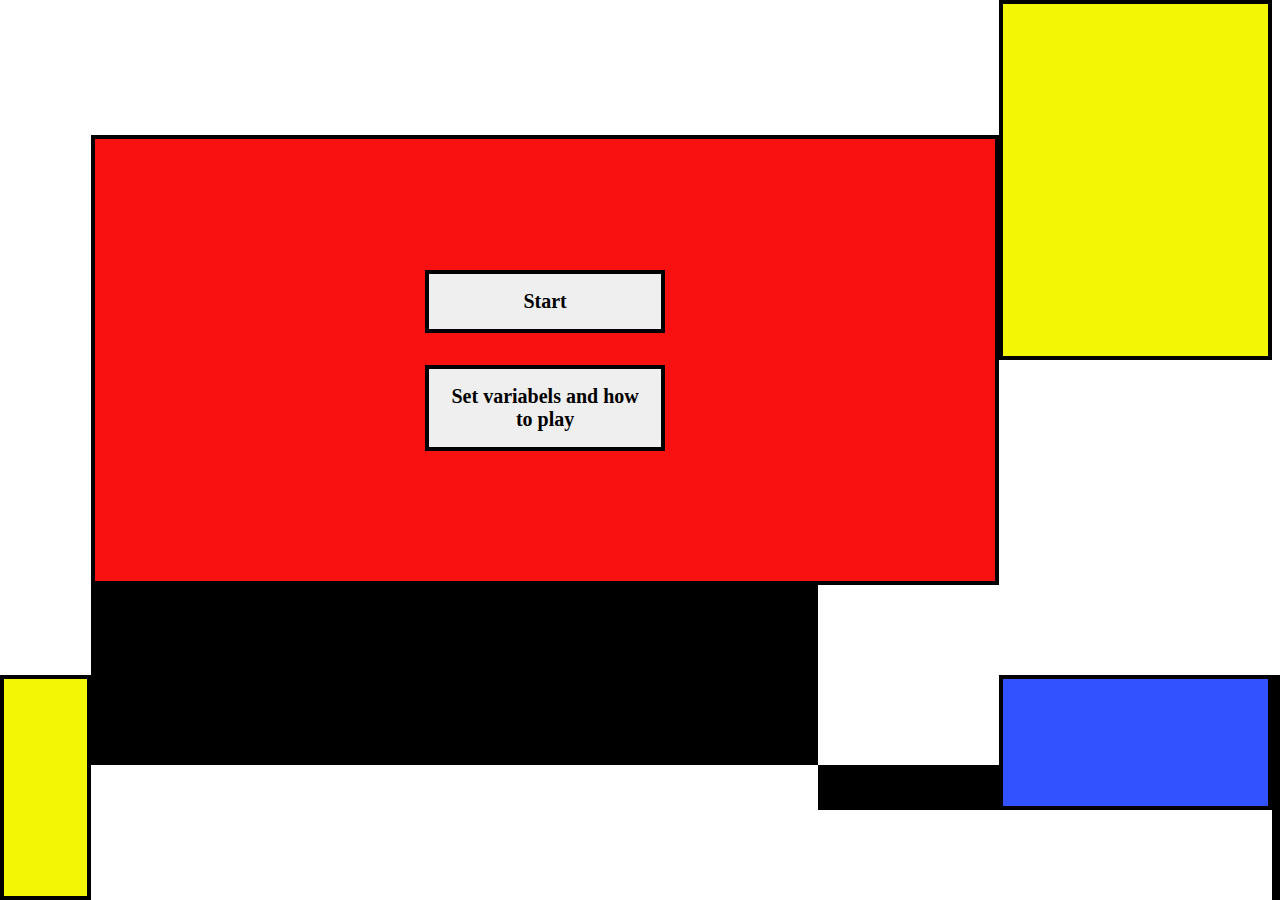
<file: index.html>
<!DOCTYPE html>
<html lang="en">
<head>
    <meta charset="UTF-8">
    <meta http-equiv="X-UA-Compatible" content="IE=edge">
    <meta name="viewport" content="width=device-width, initial-scale=1.0">
    <title>Piet Menu</title>
    <link rel="icon" type="image/x-icon" href="img/pietminerPotra.svg">
    <link rel="stylesheet" href="css/stylesheet.css">
    
</head>
<body>

    <div class="startWrap">
      
        <article class="startOptions">
            <button id="startB"><a href="mainGame.html"><h2 class="start">Start</h2></a> </button>
            <button id="variabelsHowB"><a href="variables.html"><h2>Set variabels and how to play</h2></a> </button>
        </article>
        <div class="colorBlock1"></div>
        <div class="colorBlock2"></div>
        <div class="colorBlock3"></div>
        <div class="colorBlock4"></div>
        <div class="colorBlock5"></div>
        <div class="colorBlock6"></div>
    </div>

</body>
</html>
</file>
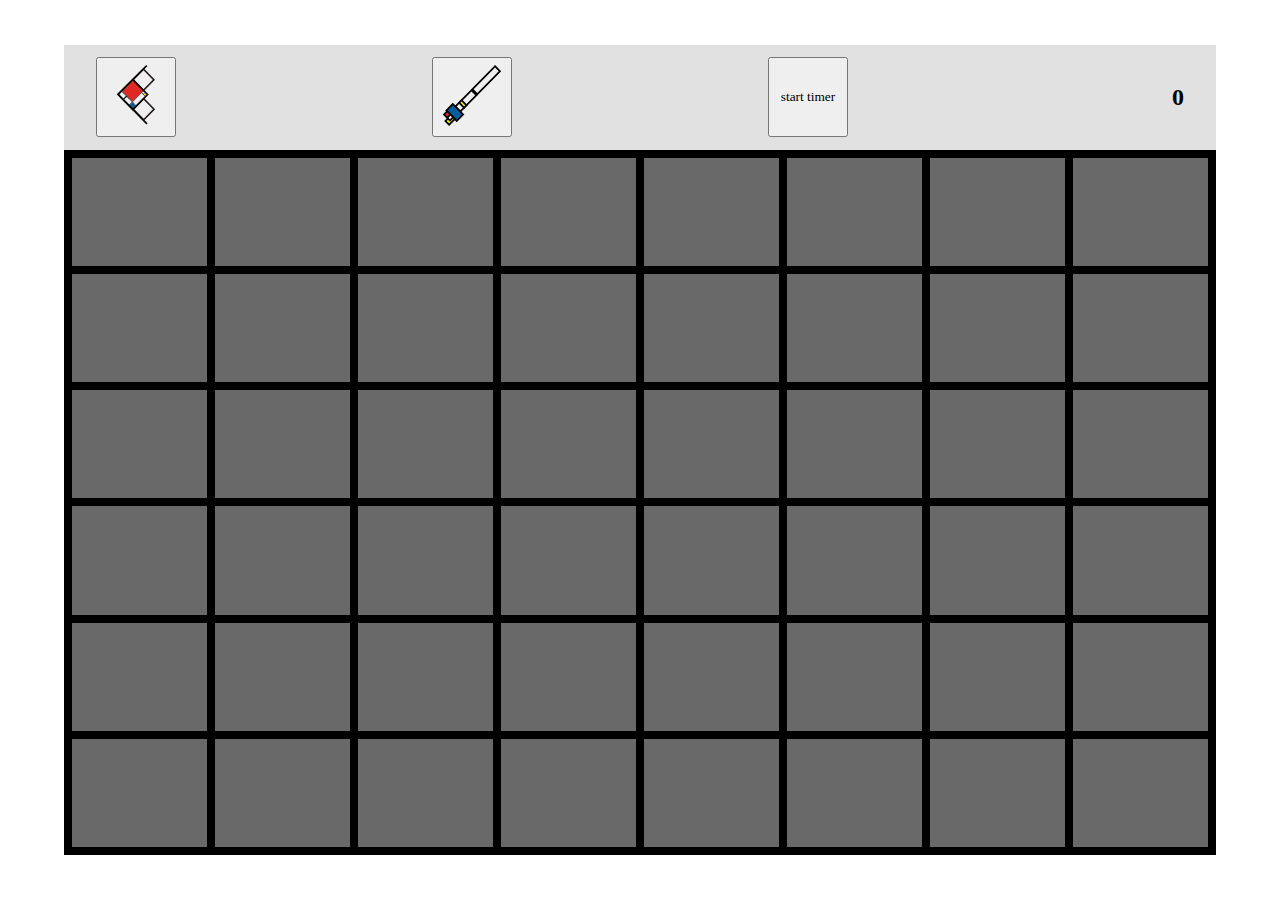
<file: mainGame.html>
<!DOCTYPE html>
<html lang="en">
<head>
    <meta charset="UTF-8">
    <meta http-equiv="X-UA-Compatible" content="IE=edge">
    <meta name="viewport" content="width=device-width, initial-scale=1.0">
    <title>Piet miner</title>
    <link rel="icon" type="image/x-icon" href="img/pietminerPotra.svg">
    <link rel="stylesheet" href="css/stylesheet.css">

    
</head>
<body>
    <div class="gameWrap">

        <main>
            <header>
                <button ><a href="index.html"><img src="img/backPietBigger.svg" alt=""></a></button>
                <button id="brush"><img src="img/brushPiet.svg" alt=""></button>
                <button id="startTimerButton">start timer</button>
                <aside><h2>0</h2></aside>
            </header>
            <article>

            </article>
        </main>
    </div>
    <script src="gameEngine.js"></script>
</body>
</html>
</file>
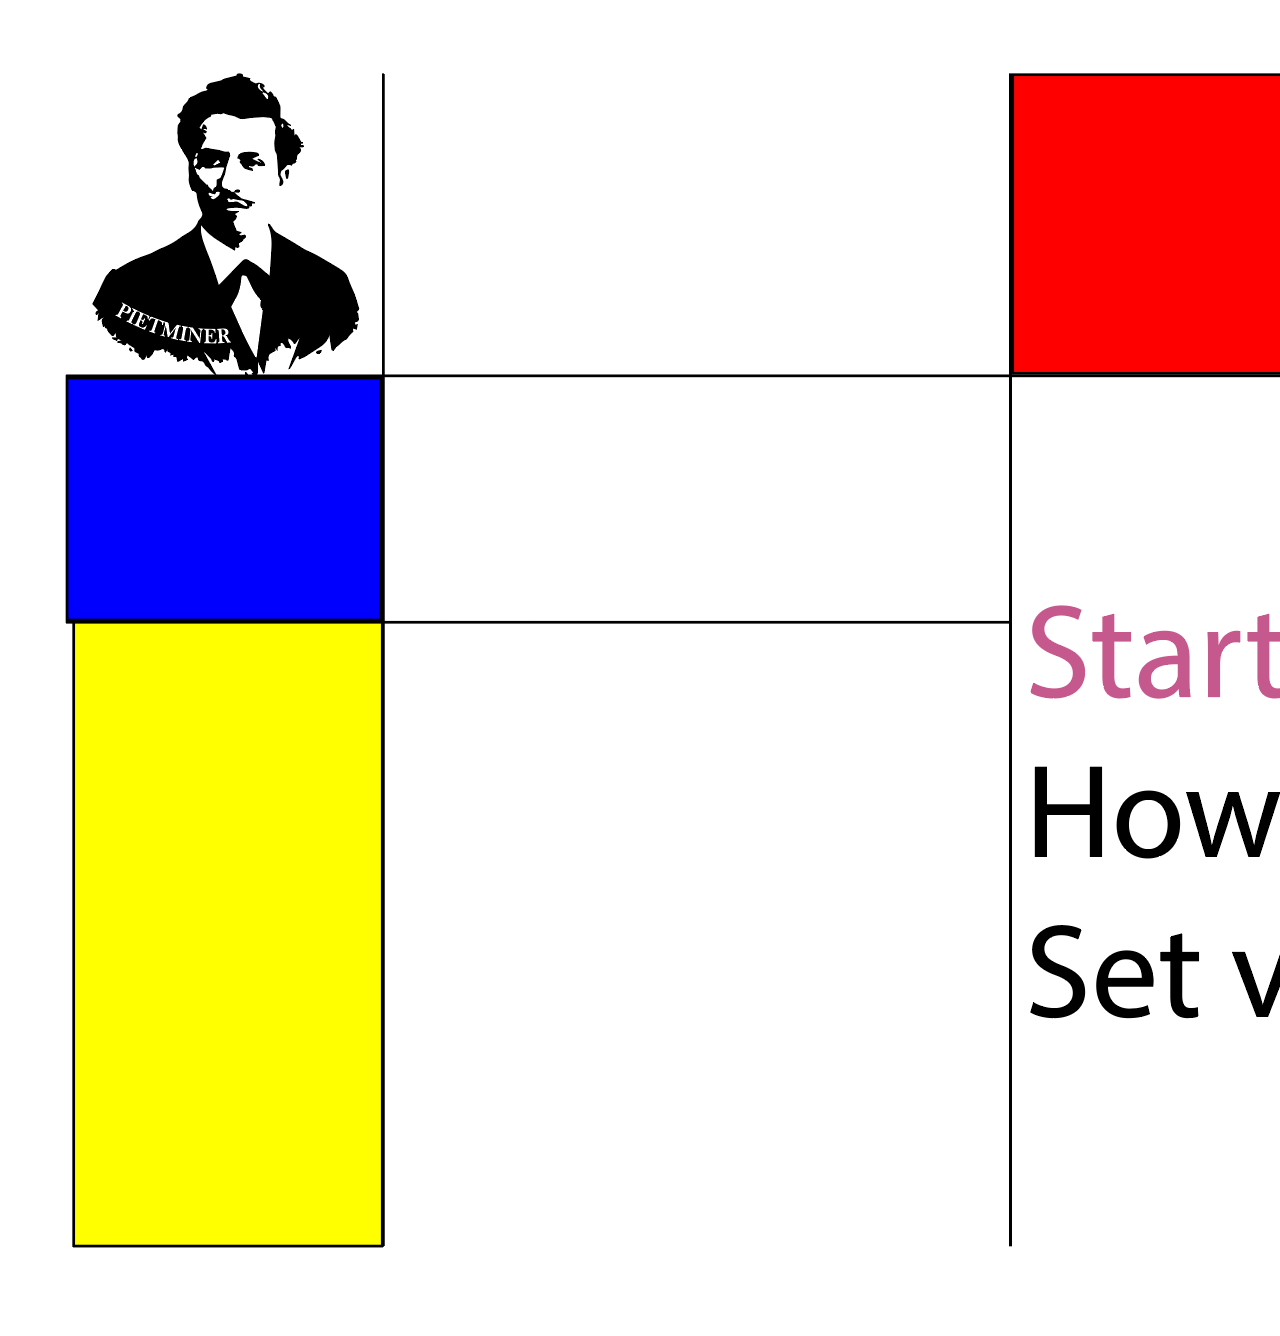
<file: tempImgDis.html>
<!DOCTYPE html>
<html lang="en">
<head>
    <meta charset="UTF-8">
    <meta http-equiv="X-UA-Compatible" content="IE=edge">
    <meta name="viewport" content="width=device-width, initial-scale=1.0">
    <title>Testing</title>
</head>
<body>
    <img class="Look" src="misc/Starting screen.png" alt="">
</body>
</html>
</file>
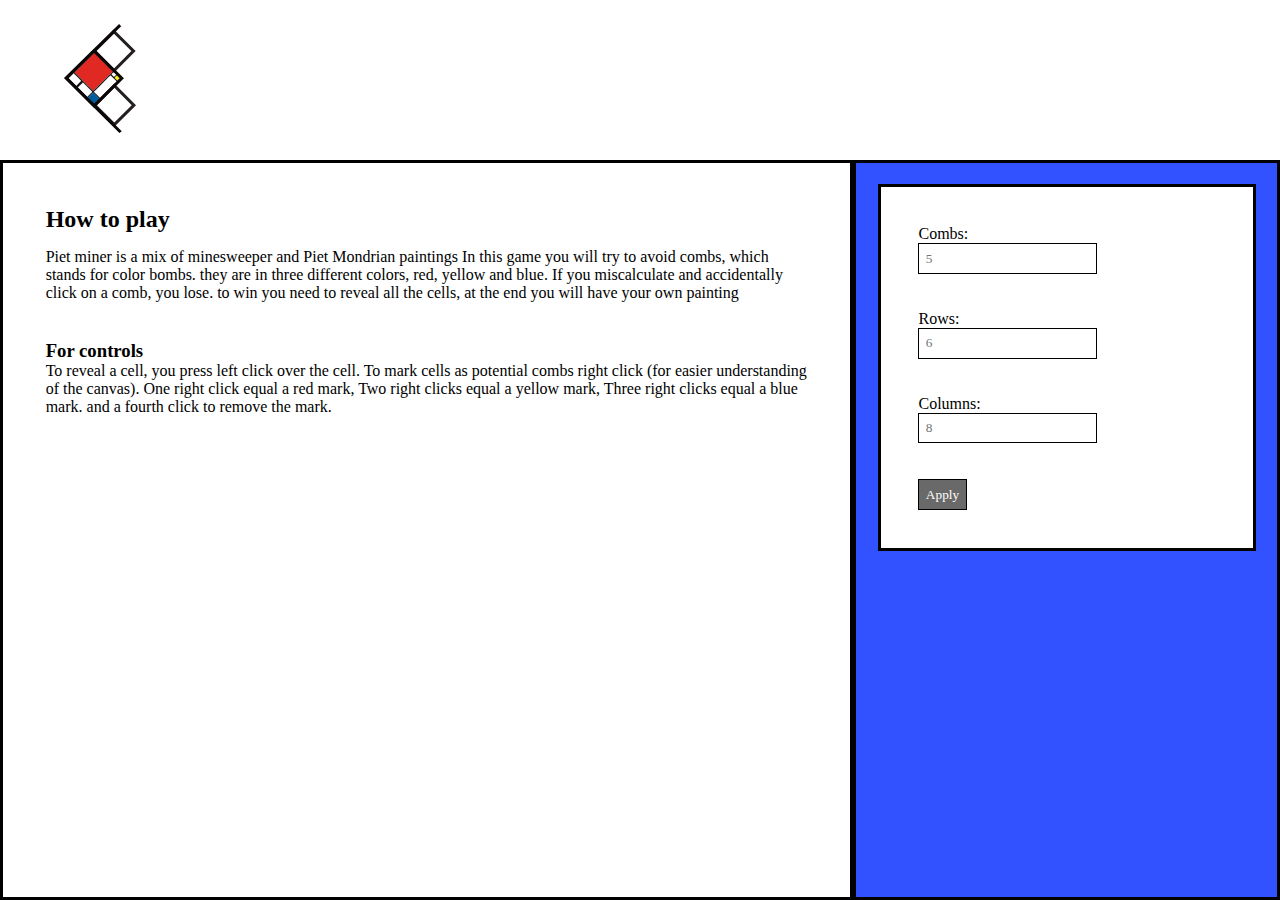
<file: variables.html>
<!DOCTYPE html>
<html lang="en">
<head>
    <meta charset="UTF-8">
    <meta http-equiv="X-UA-Compatible" content="IE=edge">
    <meta name="viewport" content="width=device-width, initial-scale=1.0">
    <title>settings</title>
    <link rel="icon" type="image/x-icon" href="img/pietminerPotra.svg">
    <link rel="stylesheet" href="css/stylesheet.css">
</head>
<body>
    <div class="variableWrap">
      <header>
        <a href="index.html"><img src="img/backPietBigger.svg" alt=""></header> </a>
      </header>
      <main>
        <h2>How to play</h2>
        <p>
            Piet miner is a mix of minesweeper and Piet Mondrian paintings
            In this game you will try to avoid combs, which stands for color bombs. they are in three different colors, red, yellow and blue. If you miscalculate and accidentally click on a comb, you lose.
            to win you need to reveal all the cells, at the end you will have your own painting
        </p>
        <p> 
          <h3>For controls</h3>
            To reveal a cell, you press left click over the cell.
            To mark cells as potential combs right click (for easier understanding of the canvas).
            One right click equal a red mark,
            Two right clicks equal a yellow mark,
            Three right clicks equal a blue mark.
            and a fourth click to remove the mark.
        </p>
      </main>
      <aside>
        <form>
          <label for="combs">Combs:</label>
          <input type="text" id="combs" name="combs" placeholder="5"><br><br>
      
          <label for="rows">Rows:</label>
          <input type="number" id="rows" name="rows" placeholder="6"><br><br>
      
          <label for="columns">Columns:</label>
          <input type="number" id="columns" name="columns" placeholder="8"><br><br>
           
        <!-- tried to make the user chose between count up or count down -->
         <!-- <label for="timerType">timer Mode: </label>
          <select name="timerType" id="timerType" onchange="changeTimerType()">
           <option value="countdown">countdown</option>
           <option value="countup">countup</option>
          </select>

          <label for="timerValue">timer Value:</label>
          <input type="number" id="timerValue" name="timerValue" value="60" min="1" onchange="changeTimerValue()"> -->
          <input type="button" value="Apply" onclick="applySettings()" id="applyButton">
        </form>
      </aside>
    </div>  
    <script src="gameEngine.js"></script>
</body>
</html>
</file>
<file: css/stylesheet.css>
*{
    margin: 0;
    padding: 0;
    font-family: Georgia, 'Times New Roman', Times, serif;
}
:root {
    --pietBlue: rgb(50, 81, 255);
    --pietYellow: rgb(243, 247, 6);
    --pietRed: rgb(249, 17, 17);
    --pietBlack:rgb(0,0,0);
    --pietDarkGrey:rgb(105, 105, 105);
    --pietLightGrey:rgb(225, 225, 225);
    --borderThickness: 0.3rem ;
}
.Look{
    width: 80vw;
}
/* 
The grid is based of one of Piet Mondrain paintings, see in misc folder
The naming system is:
The first letter refer if it's the Big or Small
Then the Color after
the expation to the rule is BL as big black would have same as big blue
thus blue is Bl

Why only 2 letter? To make it possible to see the grid in text form easier

*/

 .startWrap{
    width: 100%;
    height: 100vh;
    display: grid;
    grid-template-columns: 1fr 2fr 6fr 2fr 2fr 1fr;
    grid-template-rows: 3fr 5fr 5fr 2fr 2fr 1fr 2fr;
    grid-template-areas: 
    ".  .  .  .  BY BY . "
    ".  BR BR BR BY BY . "
    ".  BR BR BR .  .  . "
    ".  BB BB .  .  .  . "
    "SY BB BB .  BL BL SR"
    "SY .  .  SB BL BL SR"
    "SY .  .  .  .  .  SR"
    ;
    border: none;
}

.startOptions{
    grid-area: BR;
    background-color: var(--pietRed);
    display: flex;
    flex-direction: column;
    justify-content: center ;
    align-items: center;
    gap: 2rem;
}
.startOptions button{
    border: var(--borderThickness) solid ;
    padding: 1rem;
    width: 15rem;
}
.startOptions button a{
    color: inherit;
    text-decoration: none;
}
div, article{
    border: var(--borderThickness) solid ;
    
}
.startWrap div{
    width: 100%;
    height: 100%;
    box-sizing: border-box;
}
.colorBlock1{
    grid-area: BY;
    background-color: var(--pietYellow);
}

.colorBlock2{
    grid-area: SY;
    background-color: var(--pietYellow);
}

.colorBlock3{
    grid-area: BB;
    background-color: var(--pietBlack);
}

.colorBlock4{
    grid-area: SB;
    background-color:var(--pietBlack) ;
}

.colorBlock5{
    grid-area: BL;
    background-color: var(--pietBlue);
}

.colorBlock6{
    grid-area: SR;
    background-color: var(--pietRed);
}



/* -------------------------------------------- */
/*                   Game                      */
/* ------------------------------------------ */


.gameWrap{
    height: 100vh;
    width: 100%;
    border: none;
    display: flex;
    justify-content: center;
    align-items: center;
}


.gameWrap main {
    width: 90%;
    height: 90%;
    display: flex;
    flex-direction: column;
   
}
.gameWrap main header{
    height: 15%;
    background-color: var(--pietLightGrey); 
    display: flex;
    align-items: center;
    justify-content: space-between;
    padding: 0rem 2rem;
}

.gameWrap main header button{
    height: 5rem;
    width: 5rem;
    max-height: 90%;
    text-align: center;

}
.gameWrap button img{
    height: 80%;
    width: 80%;
}

.gameWrap header aside h2{
    min-width: 5rem;
   display: flex;
   justify-content: end;
}
.gameWrap main article{
    height: 100%;
    background-color: var(--pietDarkGrey);
    display: flex;
    flex-direction: column;

}
.gameWrap article section{
    background-color: beige;
    width: 100%;
    height: 100%;
    display: flex;
    

}
.gameWrap article section p{
    background-color: var(--pietDarkGrey);
    height: 100%;
    width: 100%;

    box-sizing: border-box;
    border: var(--borderThickness) solid var(--pietBlack);
    display: flex;
    justify-content: center;
    align-items: center;
    
}

#revealed{ 
    background-color: white ;

}
#combRed{
    background-color:var(--pietRed);
}
#combBlue{
    background-color:var(--pietBlue);
}
#combYellow{
    background-color: var(--pietYellow);
}

.gameWrap article p div{
    height: 50%;
    width: 50%;
}

#flagYellow{
    background-color:var(--pietYellow);
}

#flagBlue{
    background-color:var(--pietBlue);
}

#flagRed{
    background-color: var(--pietRed);
}

/* -------------------------------------------- */
/*                   variables                 */
/* ------------------------------------------ */

.variableWrap{
    border: none;
    height: 100vh;
    width: 100%;
    display: grid !important;
    grid-template-columns: 2fr 1fr;
    grid-template-rows: 1fr 5fr;
    /* he stands for header, ma stands for main and as stands for aside */
    grid-template-areas: 
    "he he"
    "ma as"
    ;
}
.variableWrap header{
    grid-area: he;
    display: flex;
    align-items: center;
}
.variableWrap header a{
    width: 100%;
    height: 10rem;
    margin-left:5% ;
    display: flex;
    align-items: center
    
}
.variableWrap header a img{
    height: 70%;
}
.variableWrap main{
    grid-area: ma;
    padding: 5%;
    border: var(--pietBlack)  solid;
}
.variableWrap main h2{
    margin-bottom: 2% ;
}
.variableWrap main p{
    margin-bottom: 5% ;
}
.variableWrap aside{
    grid-area: as;
    padding: 5%;
    border: var(--pietBlack)  solid;
    background-color: var(--pietBlue);
}
.variableWrap aside form{
    padding: 10%;
    border: var(--pietBlack)  solid;
    background-color: white;
}
.variableWrap aside form input{
    display: flex;
    flex-direction: column;
    border: 0.1rem solid;
    padding: 0.4rem;
}
#applyButton{
    background-color: var(--pietDarkGrey);
    color: white;
    border-color: var(--pietBlack);
}
</file>
